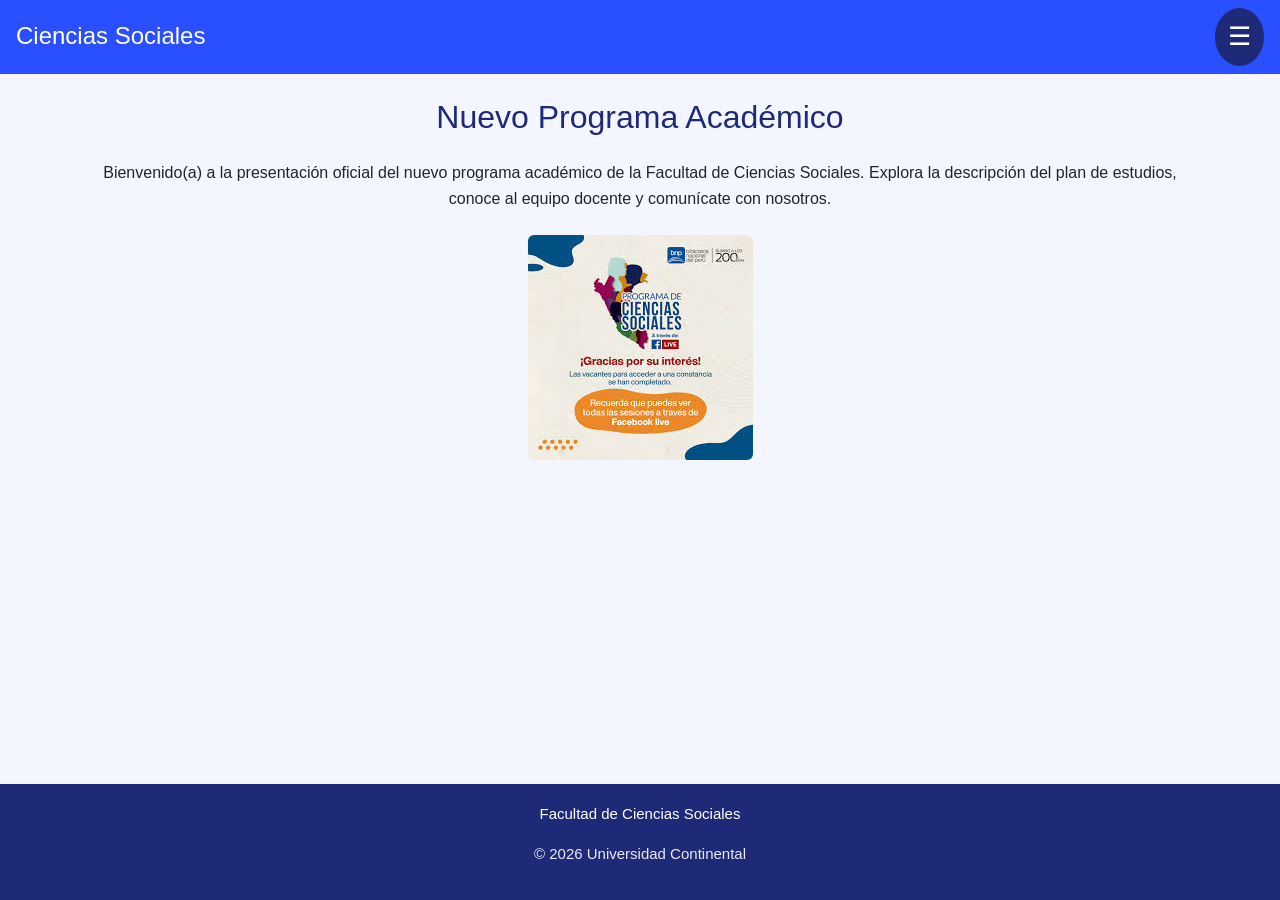
<file: index.html>
<!DOCTYPE html>
<html lang="es">
<head>
  <meta charset="UTF-8" />
  <meta name="viewport" content="width=device-width, initial-scale=1.0" />
  <title>Facultad de Ciencias Sociales</title>

  <!-- Bootstrap -->
  <link href="https://cdn.jsdelivr.net/npm/bootstrap@5.3.8/dist/css/bootstrap.min.css" rel="stylesheet">

  <!-- iconos -->
  <link rel="stylesheet" href="https://cdnjs.cloudflare.com/ajax/libs/font-awesome/6.5.0/css/all.min.css">

  <!-- estilo -->
  <link rel="stylesheet" href="css/estilo.css">
</head>
<body>

<header class="d-flex justify-content-between align-items-center px-3 py-2">
  <h1 class="titulo">Ciencias Sociales</h1>

  <button id="menu-btn" class="menu-btn" aria-expanded="false" aria-controls="sideMenu">
      ☰
  </button>
</header>

<div id="overlay" class="overlay" aria-hidden="true"></div>

<nav id="sideMenu" class="side-menu" role="navigation" aria-label="Navegación principal" aria-hidden="true">
    <a href="index.html" class="active">Inicio</a>
    <a href="Descripcion.html">Descripción del Programa</a>
    <a href="Docentes.html">Docentes Especializados</a>
    <a href="contacto.html">Contacto</a>
</nav>

<main class="container mt-4" role="main">
    <h2 class="text-center mb-4">Nuevo Programa Académico</h2>

    <section>
        <p class="text-center">
            Bienvenido(a) a la presentación oficial del nuevo programa académico de la
            Facultad de Ciencias Sociales. Explora la descripción del plan de estudios,
            conoce al equipo docente y comunícate con nosotros.
        </p>

        <div class="text-center mt-4">
            <img src="img/programa.jpeg" alt="Imagen del nuevo programa" class="img-fluid rounded">
        </div>
    </section>
</main>

<footer class="footer">
    <p>Facultad de Ciencias Sociales</p>
    <p class="footer-copy">© <span id="anio"></span> Universidad Continental</p>
</footer>

<script src="https://cdn.jsdelivr.net/npm/bootstrap@5.3.2/dist/js/bootstrap.bundle.min.js"></script>
<script src="js/script.js"></script>

<script>
  document.getElementById("anio").textContent = new Date().getFullYear();
</script>

</body>
</html>
</file>
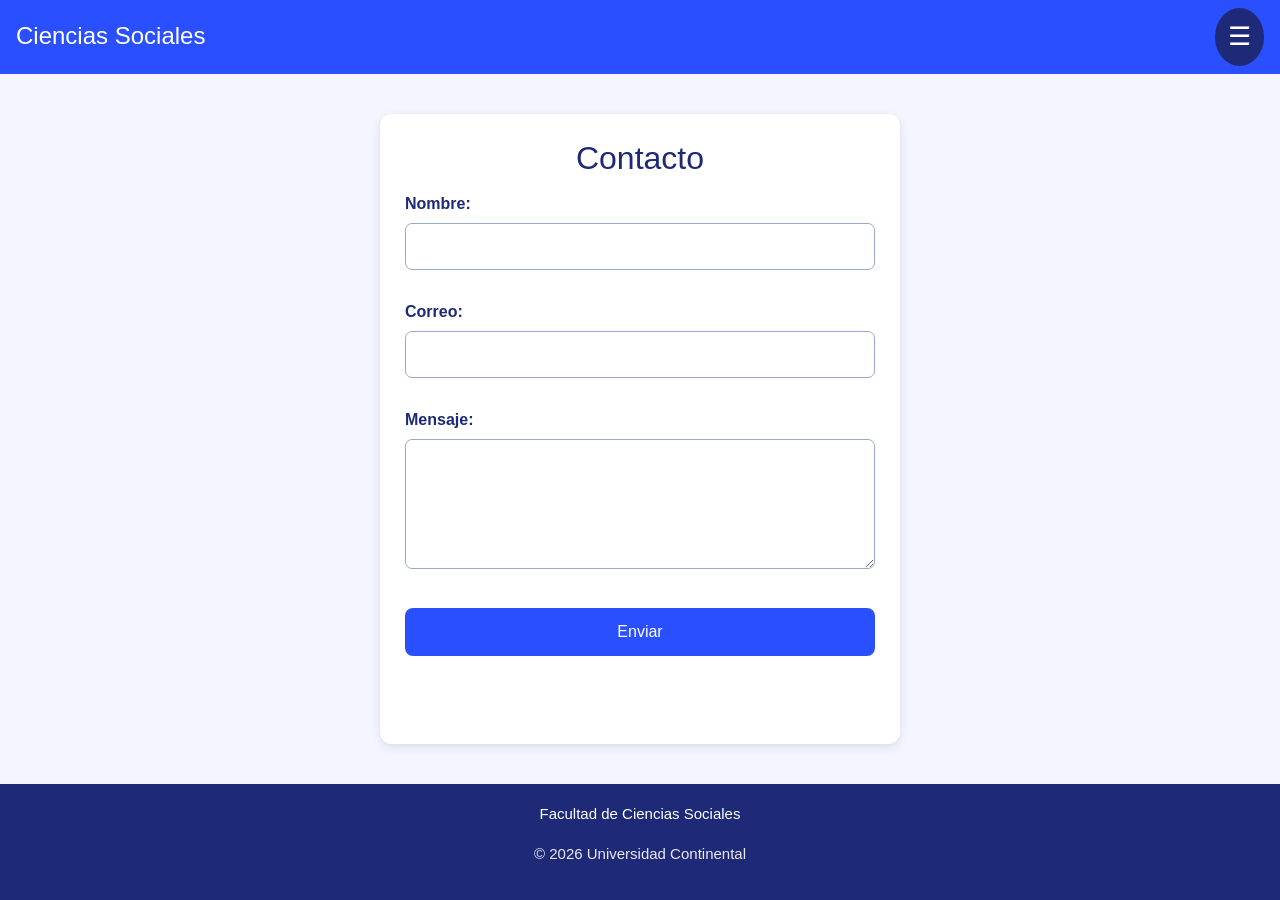
<file: contacto.html>
<!DOCTYPE html>
<html lang="es">
<head>
  <meta charset="UTF-8">
  <meta name="viewport" content="width=device-width, initial-scale=1.0">
  <title>Contacto - Ciencias Sociales</title>

  <link href="https://cdn.jsdelivr.net/npm/bootstrap@5.3.8/dist/css/bootstrap.min.css" rel="stylesheet">
  <link rel="stylesheet" href="css/estilo.css">
</head>
<body>

<header class="d-flex justify-content-between align-items-center px-3 py-2">
  <h1 class="titulo">Ciencias Sociales</h1>

  <button id="menu-btn" class="menu-btn">☰</button>
</header>

<div id="overlay" class="overlay"></div>

<nav id="sideMenu" class="side-menu">
  <a href="index.html">Inicio</a>
  <a href="Descripcion.html">Descripción del Programa</a>
  <a href="Docentes.html">Docentes Especializados</a>
  <a href="contacto.html" class="active">Contacto</a>
</nav>

<main class="container contacto-container">
  <h2 class="text-center">Contacto</h2>

  <form id="formContacto" class="contacto-form">
    
      <label for="nombre">Nombre:</label>
      <input id="nombre" type="text" required>

      <label for="correo">Correo:</label>
      <input id="correo" type="email" required>

      <label for="mensaje">Mensaje:</label>
      <textarea id="mensaje" required></textarea>

      <button class="btn btn-primary w-100 mt-3">Enviar</button>
  </form>

  <p id="confirmacion" class="text-center mt-3"></p>
</main>

<footer class="footer">
  <p>Facultad de Ciencias Sociales</p>
  <p class="footer-copy">© <span id="anio"></span> Universidad Continental</p>
</footer>

<script src="js/script.js"></script>
<script src="js/contacto.js"></script>
<script>
 document.getElementById("anio").textContent = new Date().getFullYear();
</script>
</body>
</html>
</file>
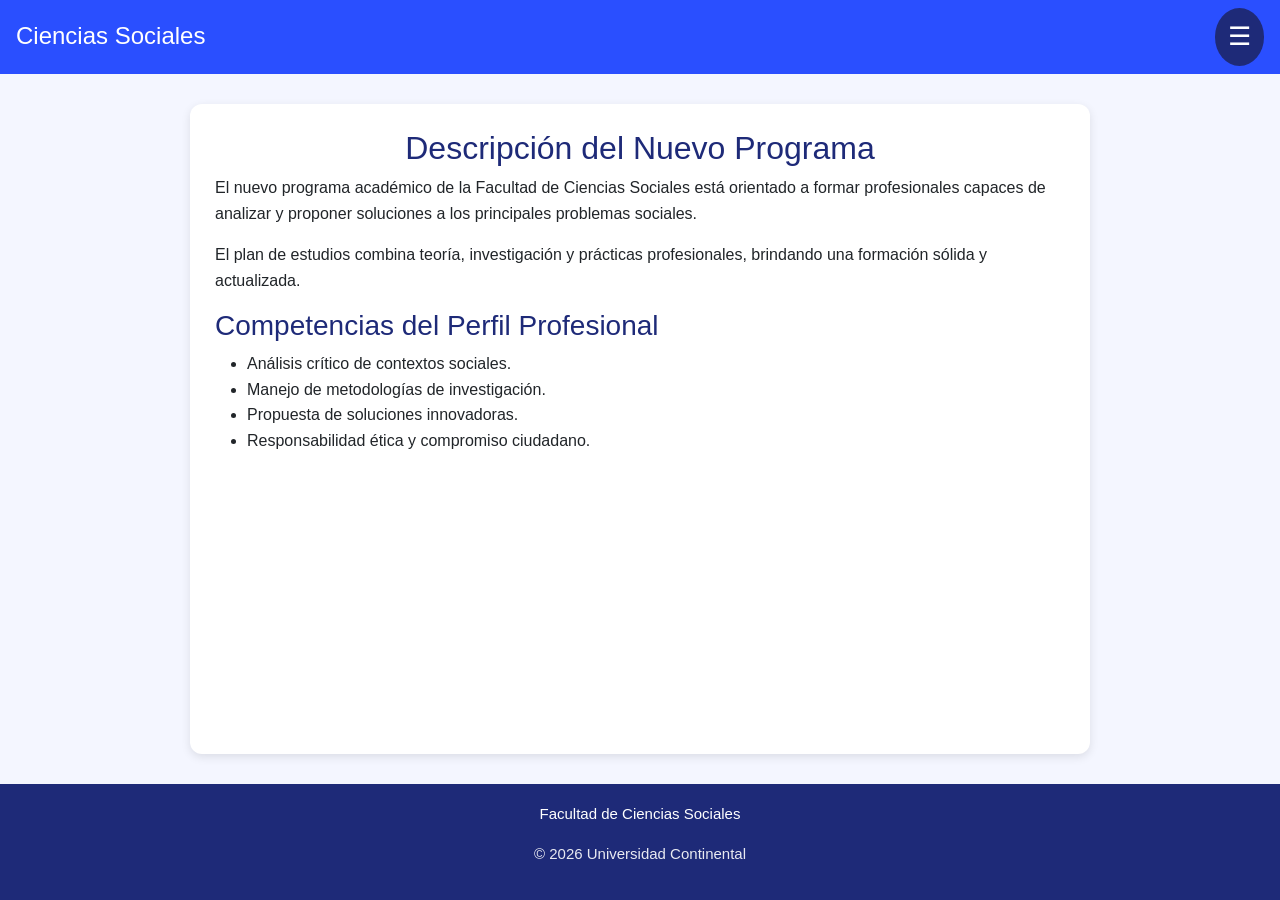
<file: Descripcion.html>
<!DOCTYPE html>
<html lang="es">
<head>
  <meta charset="UTF-8">
  <meta name="viewport" content="width=device-width, initial-scale=1.0">
  <title>Descripción del Programa</title>

  <link href="https://cdn.jsdelivr.net/npm/bootstrap@5.3.8/dist/css/bootstrap.min.css" rel="stylesheet">
  <link rel="stylesheet" href="css/estilo.css">
</head>
<body>

<header class="d-flex justify-content-between align-items-center px-3 py-2">
  <h1 class="titulo">Ciencias Sociales</h1>

  <button id="menu-btn" class="menu-btn" aria-expanded="false" aria-controls="sideMenu">
    ☰
  </button>
</header>

<div id="overlay" class="overlay"></div>

<nav id="sideMenu" class="side-menu" role="navigation">
  <a href="index.html">Inicio</a>
  <a href="Descripcion.html" class="active">Descripción del Programa</a>
  <a href="Docentes.html">Docentes Especializados</a>
  <a href="contacto.html">Contacto</a>
</nav>

<main class="pagina-info">
  <h2 class="text-center">Descripción del Nuevo Programa</h2>

  <p>
    El nuevo programa académico de la Facultad de Ciencias Sociales está orientado
    a formar profesionales capaces de analizar y proponer soluciones a los principales
    problemas sociales.
  </p>

  <p>
    El plan de estudios combina teoría, investigación y prácticas profesionales,
    brindando una formación sólida y actualizada.
  </p>

  <h3>Competencias del Perfil Profesional</h3>
  <ul>
      <li>Análisis crítico de contextos sociales.</li>
      <li>Manejo de metodologías de investigación.</li>
      <li>Propuesta de soluciones innovadoras.</li>
      <li>Responsabilidad ética y compromiso ciudadano.</li>
  </ul>
</main>

<footer class="footer">
  <p>Facultad de Ciencias Sociales</p>
  <p class="footer-copy">© <span id="anio"></span> Universidad Continental</p>
</footer>

<script src="js/script.js"></script>
<script>
 document.getElementById("anio").textContent = new Date().getFullYear();
</script>
</body>
</html>
</file>
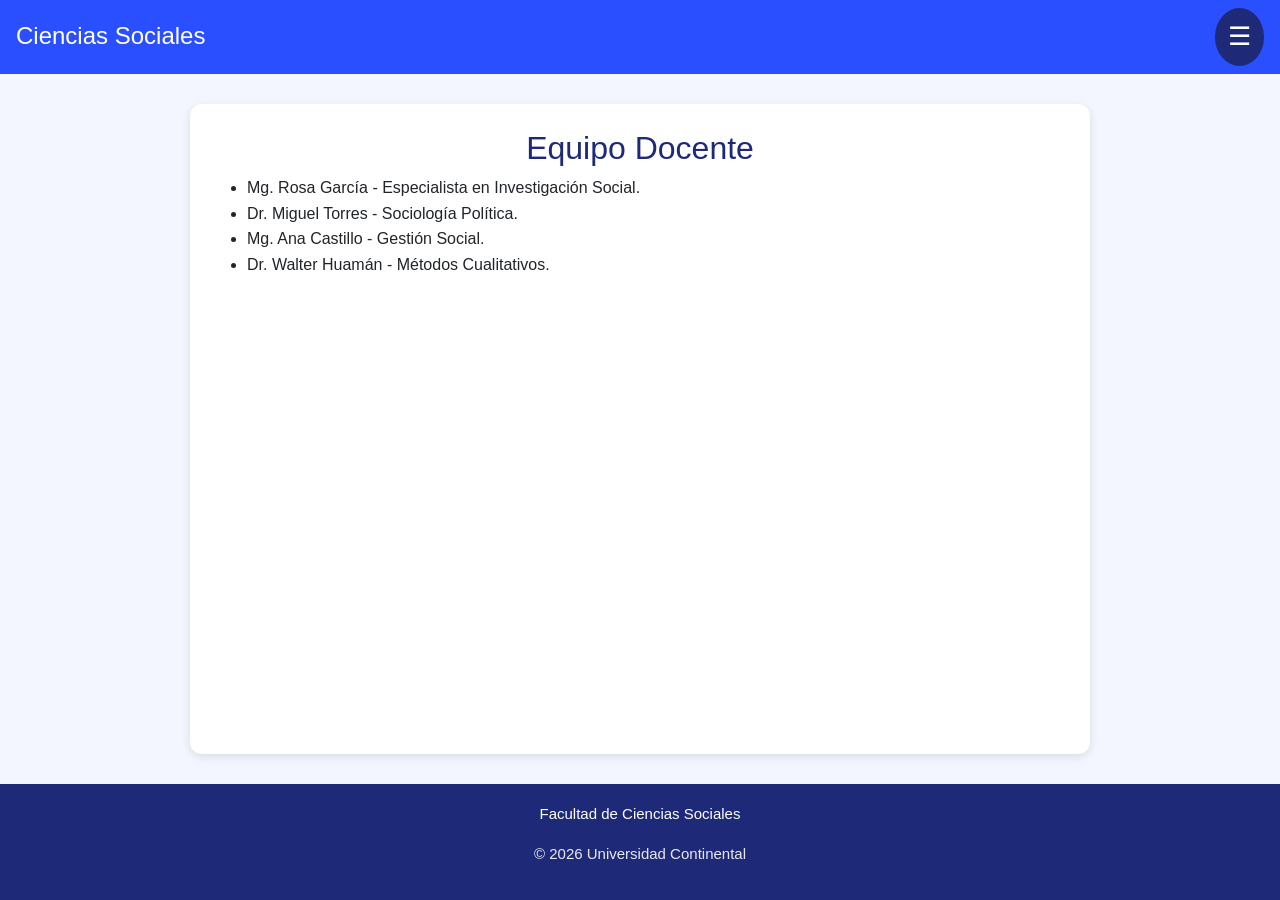
<file: Docentes.html>
<!DOCTYPE html>
<html lang="es">
<head>
  <meta charset="UTF-8">
  <meta name="viewport" content="width=device-width, initial-scale=1.0">
  <title>Docentes Especializados</title>

  <link href="https://cdn.jsdelivr.net/npm/bootstrap@5.3.8/dist/css/bootstrap.min.css" rel="stylesheet">
  <link rel="stylesheet" href="css/estilo.css">
</head>
<body>

<header class="d-flex justify-content-between align-items-center px-3 py-2">
  <h1 class="titulo">Ciencias Sociales</h1>

  <button id="menu-btn" class="menu-btn">☰</button>
</header>

<div id="overlay" class="overlay"></div>

<nav id="sideMenu" class="side-menu">
  <a href="index.html">Inicio</a>
  <a href="Descripcion.html">Descripción del Programa</a>
  <a href="Docentes.html" class="active">Docentes Especializados</a>
  <a href="contacto.html">Contacto</a>
</nav>

<main class="pagina-info">
  <h2 class="text-center">Equipo Docente</h2>

  <ul class="lista-beneficios">
      <li>Mg. Rosa García - Especialista en Investigación Social.</li>
      <li>Dr. Miguel Torres - Sociología Política.</li>
      <li>Mg. Ana Castillo - Gestión Social.</li>
      <li>Dr. Walter Huamán - Métodos Cualitativos.</li>
  </ul>
</main>

<footer class="footer">
  <p>Facultad de Ciencias Sociales</p>
  <p class="footer-copy">© <span id="anio"></span> Universidad Continental</p>
</footer>

<script src="js/script.js"></script>
<script>
 document.getElementById("anio").textContent = new Date().getFullYear();
</script>
</body>
</html>
</file>
<file: css/estilo.css>
html, body {
    height: 100%;
    margin: 0;
}

body {
    display: flex;
    flex-direction: column;
    font-family: Arial, sans-serif;
    background: #f4f6ff; 
    line-height: 1.6;
}

/* Para que el footer quede abajo */
main, .pagina-info, .contacto-container {
    flex: 1;
}

/* Accesibilidad */
a:focus,
button:focus {
    outline: 3px solid #99b6ff;
    outline-offset: 3px;
}

/* Títulos */
h1, h2, h3 {
    font-family: 'Arial Narrow', Arial, sans-serif;
    color: #1e2a78;
}

/* Header */
header {
    background: #2A4FFF; 
    color: white;
    position: sticky;
    top: 0;
    width: 100%;
    z-index: 1000;
    padding-block: 8px;
}

.titulo {
    font-size: 24px;
    margin: 0;
    color: white;
}

/* Menú */
.menu-btn {
    cursor: pointer;
    font-size: 26px;
    background: #1e2a78;
    color: white;
    border: none;
    border-radius: 50%;
    padding: 8px 13px;
    transition: 0.2s ease;
}

.menu-btn:hover {
    background: #16215a;
}

/* Menú lateral */
.side-menu {
    position: fixed;
    top: 0;
    left: -260px;
    width: 250px;
    height: 100%;
    background: #1e2a78;
    padding: 20px;
    display: flex;
    flex-direction: column;
    gap: 18px;
    z-index: 2000;
    transition: left 0.25s ease-out;
}

.side-menu a {
    color: white;
    text-decoration: none;
    font-size: 18px;
}

.side-menu a:hover {
    padding-left: 10px;
    color: #99b6ff;
}

.side-menu.abierto {
    left: 0;
}

/* Overlay */
.overlay {
    position: fixed;
    inset: 0;
    display: none;
    background: rgba(0, 0, 0, 0.45);
    z-index: 1500;
}

.overlay.visible {
    display: block;
}

/* Página general */
.pagina-info {
    width: 90%;
    max-width: 900px;
    margin: 30px auto;
    background: white;
    padding: 25px;
    border-radius: 12px;
    box-shadow: 0 3px 10px rgba(0,0,0,0.1);
}

/* CONTENEDOR CONTACTO */
.contacto-container {
    max-width: 520px;
    margin: 40px auto;
    background: white;
    padding: 25px;
    border-radius: 12px;
    box-shadow: 0 3px 10px rgba(0,0,0,0.1);
}

/* FORMULARIO ORDENADO */
.contacto-form label {
    display: block;
    font-weight: bold;
    color: #1e2a78;
    margin-top: 14px;
}

.contacto-form input,
.contacto-form textarea {
    width: 100%;
    padding: 10px;
    border-radius: 7px;
    border: 1px solid #9ba7cc;
    margin-top: 6px;
    margin-bottom: 15px;
}

.contacto-form textarea {
    min-height: 130px;
}

/* Botón */
.contacto-form button {
    background: #2A4FFF;
    border: none;
    padding: 12px;
    color: white;
    font-size: 16px;
    border-radius: 8px;
    margin-top: 10px;
    width: 100%;
}

.contacto-form button:hover {
    background: #1e2a78;
}

/* Footer */
.footer {
    background: #1e2a78;
    color: white;
    text-align: center;
    padding: 18px;
    font-size: 15px;
}

.footer-copy {
    opacity: 0.9;
}

/* Responsive Tablets */
@media (max-width: 768px) {
    .titulo {
        font-size: 20px;
    }
}

/* Responsive Móviles */
@media (max-width: 480px) {
    header {
        padding-inline: 15px;
    }

    .titulo {
        font-size: 18px;
    }

    .menu-btn {
        font-size: 22px;
        padding: 6px 10px;
    }

    .pagina-info,
    .contacto-container {
        padding: 18px;
    }

    .side-menu {
        width: 210px;
    }
}
</file>
